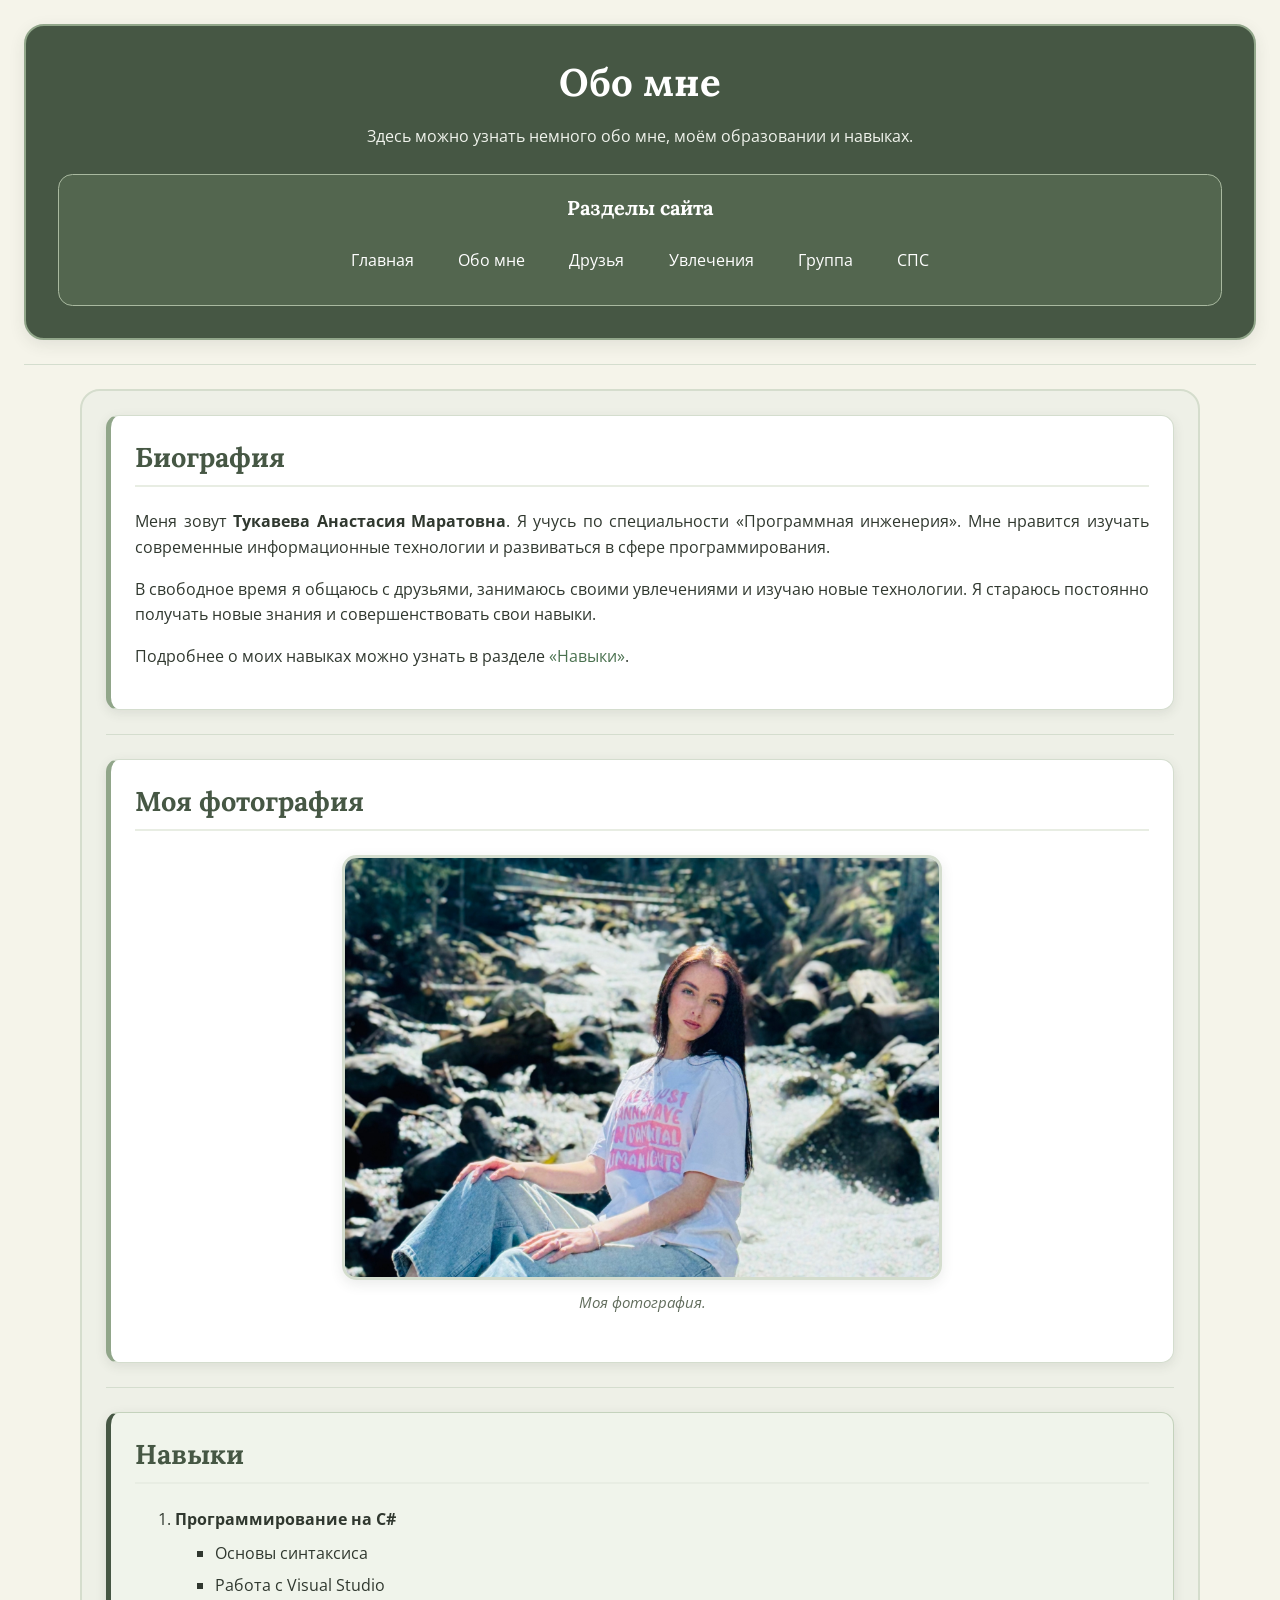
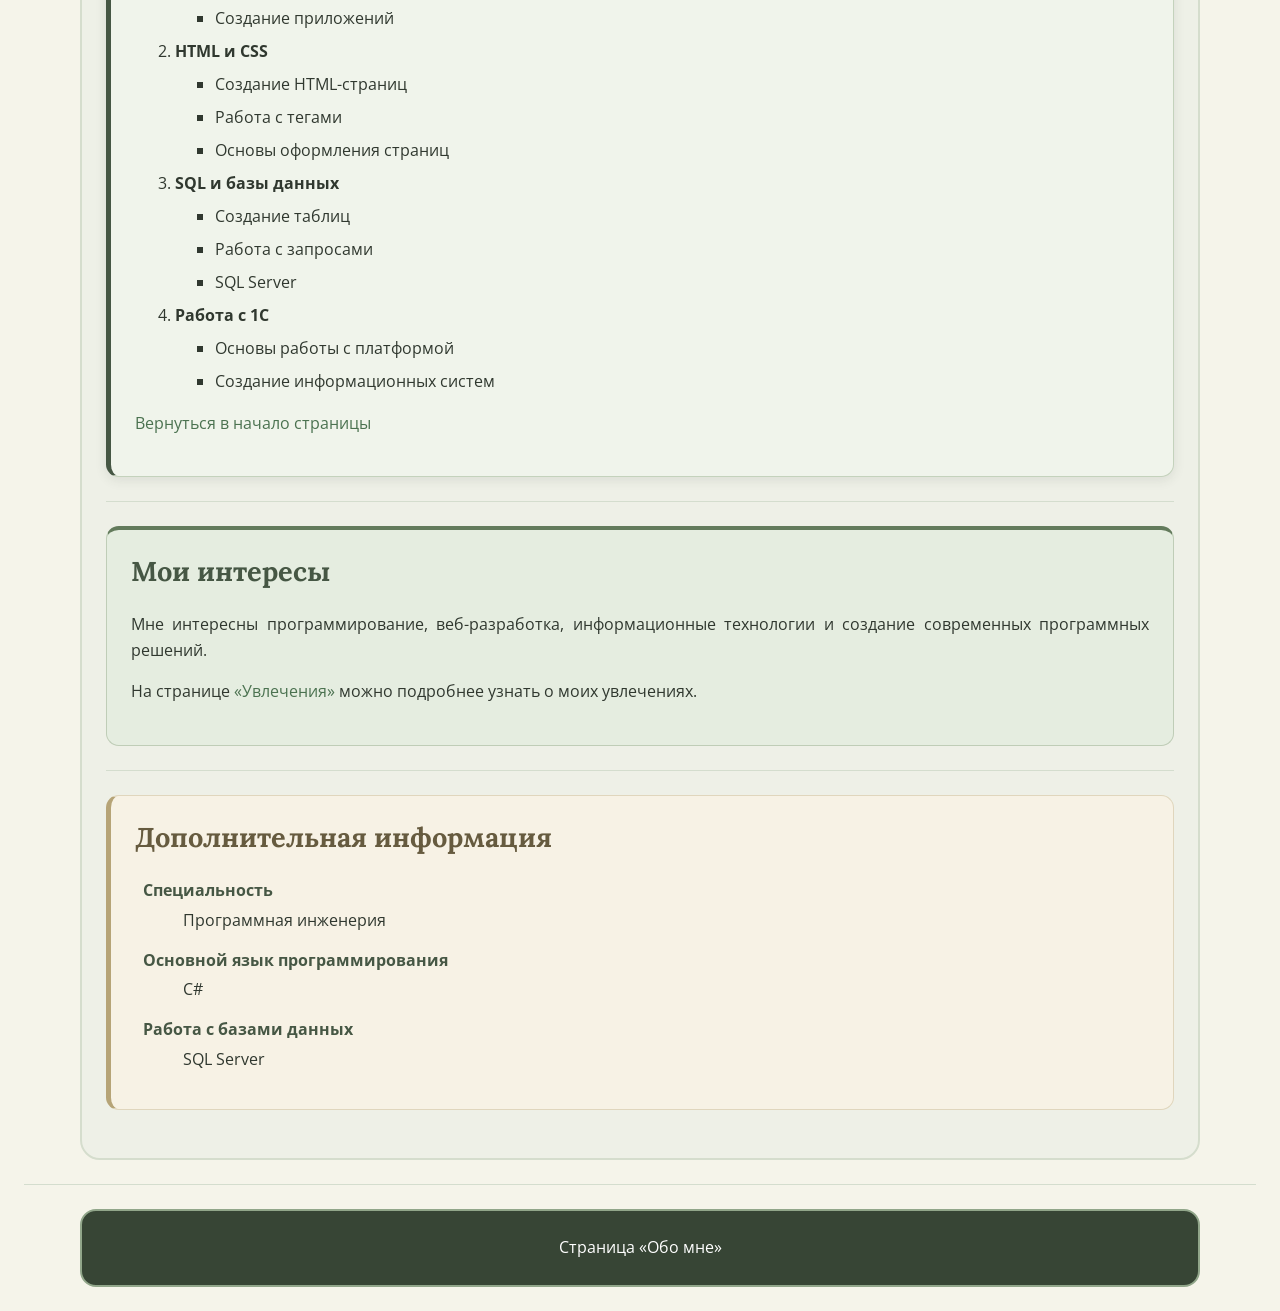
<file: site/about.html>
<!DOCTYPE html>
<html lang="ru">
<head>
    <meta charset="UTF-8">
    <title>Обо мне</title>
    <link rel="preconnect" href="https://fonts.googleapis.com">
    <link rel="preconnect" href="https://fonts.gstatic.com" crossorigin>
    <link href="https://fonts.googleapis.com/css2?family=Lora:wght@400;700&family=Open+Sans:wght@400;600;700&display=swap" rel="stylesheet">
    <link rel="stylesheet" href="style.css">
</head>
<body id="top">

    <!-- Шапка сайта -->
    <header>
        <h1>Обо мне</h1>

        <p>
            Здесь можно узнать немного обо мне,
            моём образовании и навыках.
        </p>

        <!-- Основная навигация сайта -->
        <nav>
            <h2>Разделы сайта</h2>

            <ul>
                <li><a href="index.html">Главная</a></li>
                <li><a href="about.html">Обо мне</a></li>
                <li><a href="friends.html">Друзья</a></li>
                <li><a href="hobbies.html">Увлечения</a></li>
                <li><a href="group.html">Группа</a></li>
                <li><a href="sps.html">СПС</a></li>

            </ul>
        </nav>
    </header>

    <hr>

    <!-- Основное содержимое страницы -->
    <main>

        <!-- Биография -->
        <section>
            <h2>Биография</h2>

            <p>
                Меня зовут
                <strong>Тукавева Анастасия Маратовна</strong>.
                Я учусь по специальности «Программная инженерия».
                Мне нравится изучать современные информационные технологии
                и развиваться в сфере программирования.
            </p>

            <p>
                В свободное время я общаюсь с друзьями,
                занимаюсь своими увлечениями и изучаю новые технологии.
                Я стараюсь постоянно получать новые знания
                и совершенствовать свои навыки.
            </p>

            <p>
                Подробнее о моих навыках можно узнать в разделе
                <a href="#skills">«Навыки»</a>.
            </p>
        </section>

        <hr>

        <!-- Фотография -->
        <section>
            <h2>Моя фотография</h2>

            <figure>
                <img src="image/im.png"
                     alt="Моя фотография"
                     width="600"
                     height="400">

                <figcaption>
                    Моя фотография.
                </figcaption>
            </figure>
        </section>

        <hr>

        <!-- Навыки -->
        <section id="skills">
            <h2>Навыки</h2>

            <ol>
                <li>
                    <strong>Программирование на C#</strong>

                    <ul>
                        <li>Основы синтаксиса</li>
                        <li>Работа с Visual Studio</li>
                        <li>Создание приложений</li>
                    </ul>
                </li>

                <li>
                    <strong>HTML и CSS</strong>

                    <ul>
                        <li>Создание HTML-страниц</li>
                        <li>Работа с тегами</li>
                        <li>Основы оформления страниц</li>
                    </ul>
                </li>

                <li>
                    <strong>SQL и базы данных</strong>

                    <ul>
                        <li>Создание таблиц</li>
                        <li>Работа с запросами</li>
                        <li>SQL Server</li>
                    </ul>
                </li>

                <li>
                    <strong>Работа с 1С</strong>

                    <ul>
                        <li>Основы работы с платформой</li>
                        <li>Создание информационных систем</li>
                    </ul>
                </li>
            </ol>

            <p>
                <a href="#top">Вернуться в начало страницы</a>
            </p>
        </section>

        <hr>

        <!-- Статья -->
        <article>
            <h2>Мои интересы</h2>

            <p>
                Мне интересны программирование, веб-разработка,
                информационные технологии и создание современных
                программных решений.
            </p>

            <p>
                На странице
                <a href="hobbies.html">«Увлечения»</a>
                можно подробнее узнать о моих увлечениях.
            </p>
        </article>

        <hr>

        <!-- Дополнительная информация -->
        <aside>
            <h2>Дополнительная информация</h2>
            <dl>
                <dt><strong>Специальность</strong></dt>
                <dd>Программная инженерия</dd>

                <dt><strong>Основной язык программирования</strong></dt>
                <dd>C#</dd>

                <dt><strong>Работа с базами данных</strong></dt>
                <dd>SQL Server</dd>
            </dl>
        </aside>

    </main>

    <hr>

    <!-- Подвал сайта -->
    <footer>
        <p>Страница «Обо мне»</p>
    </footer>

</body>

</html>
</file>
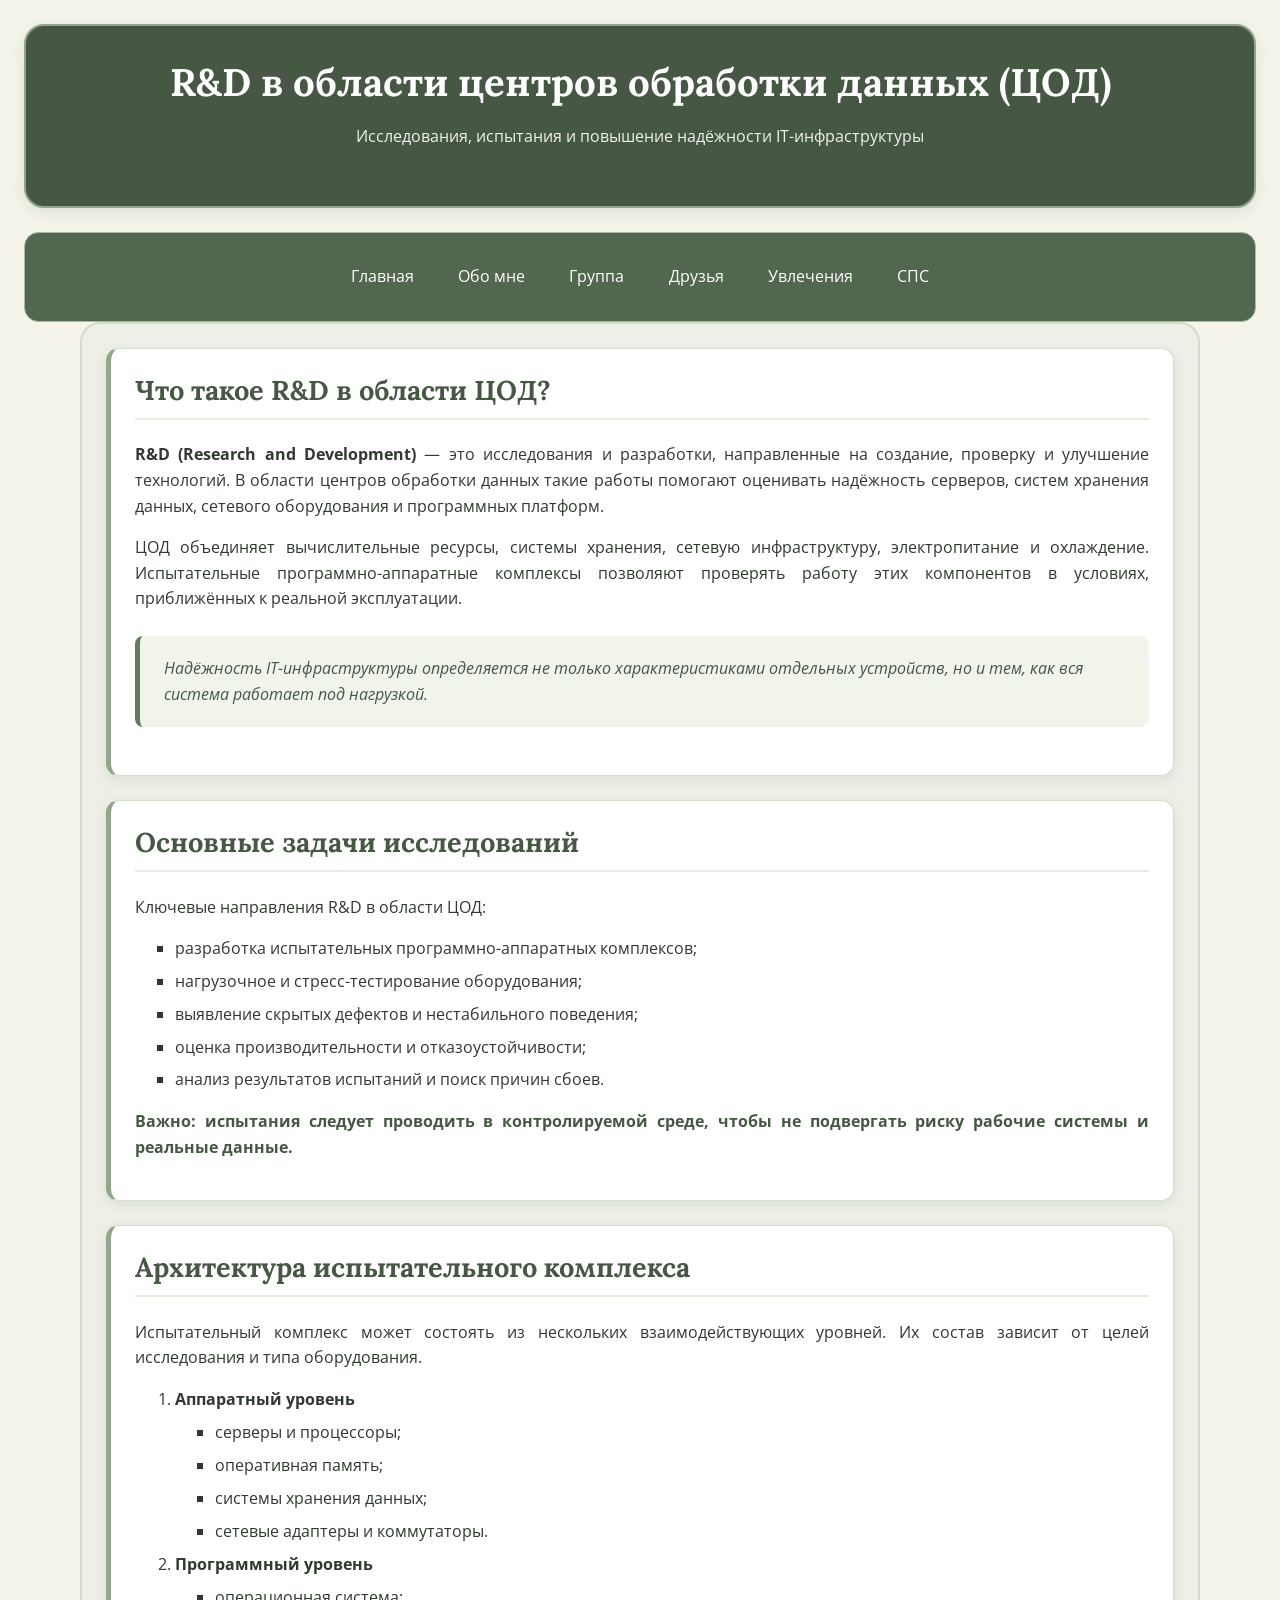
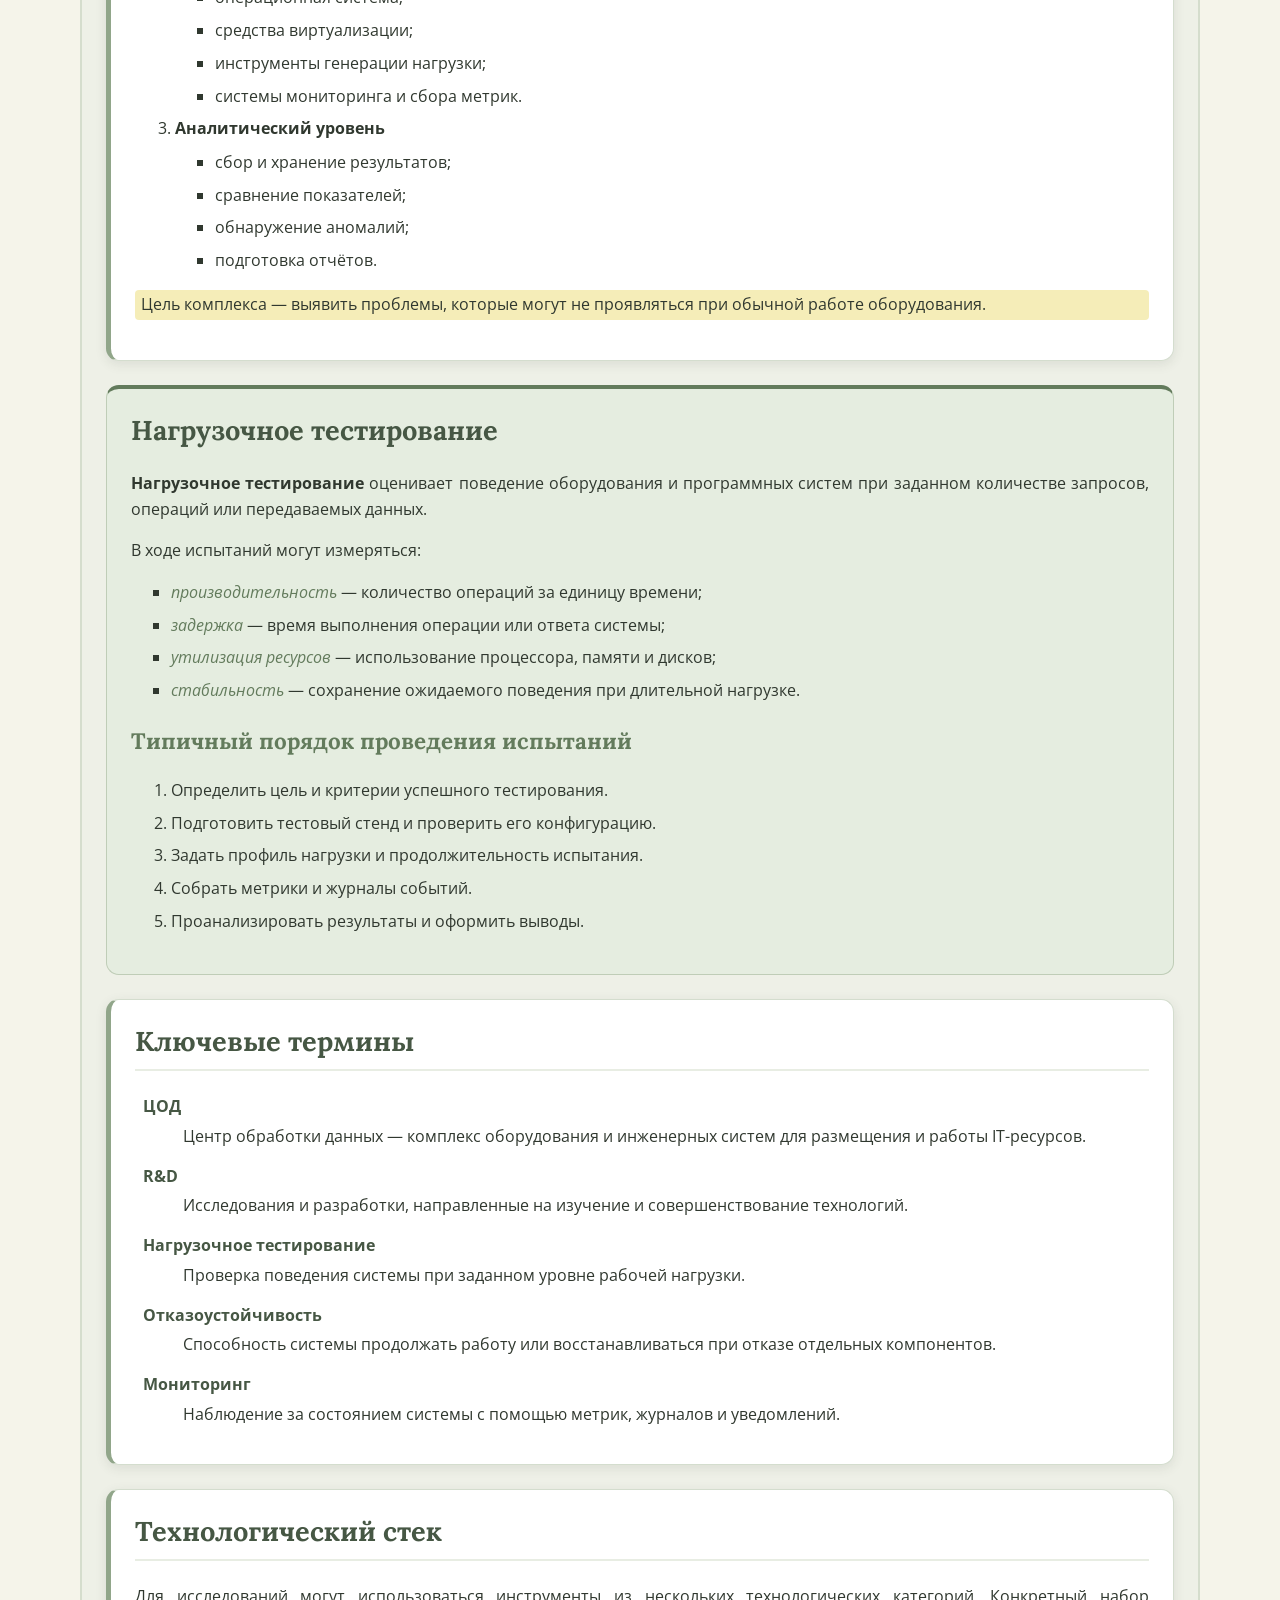
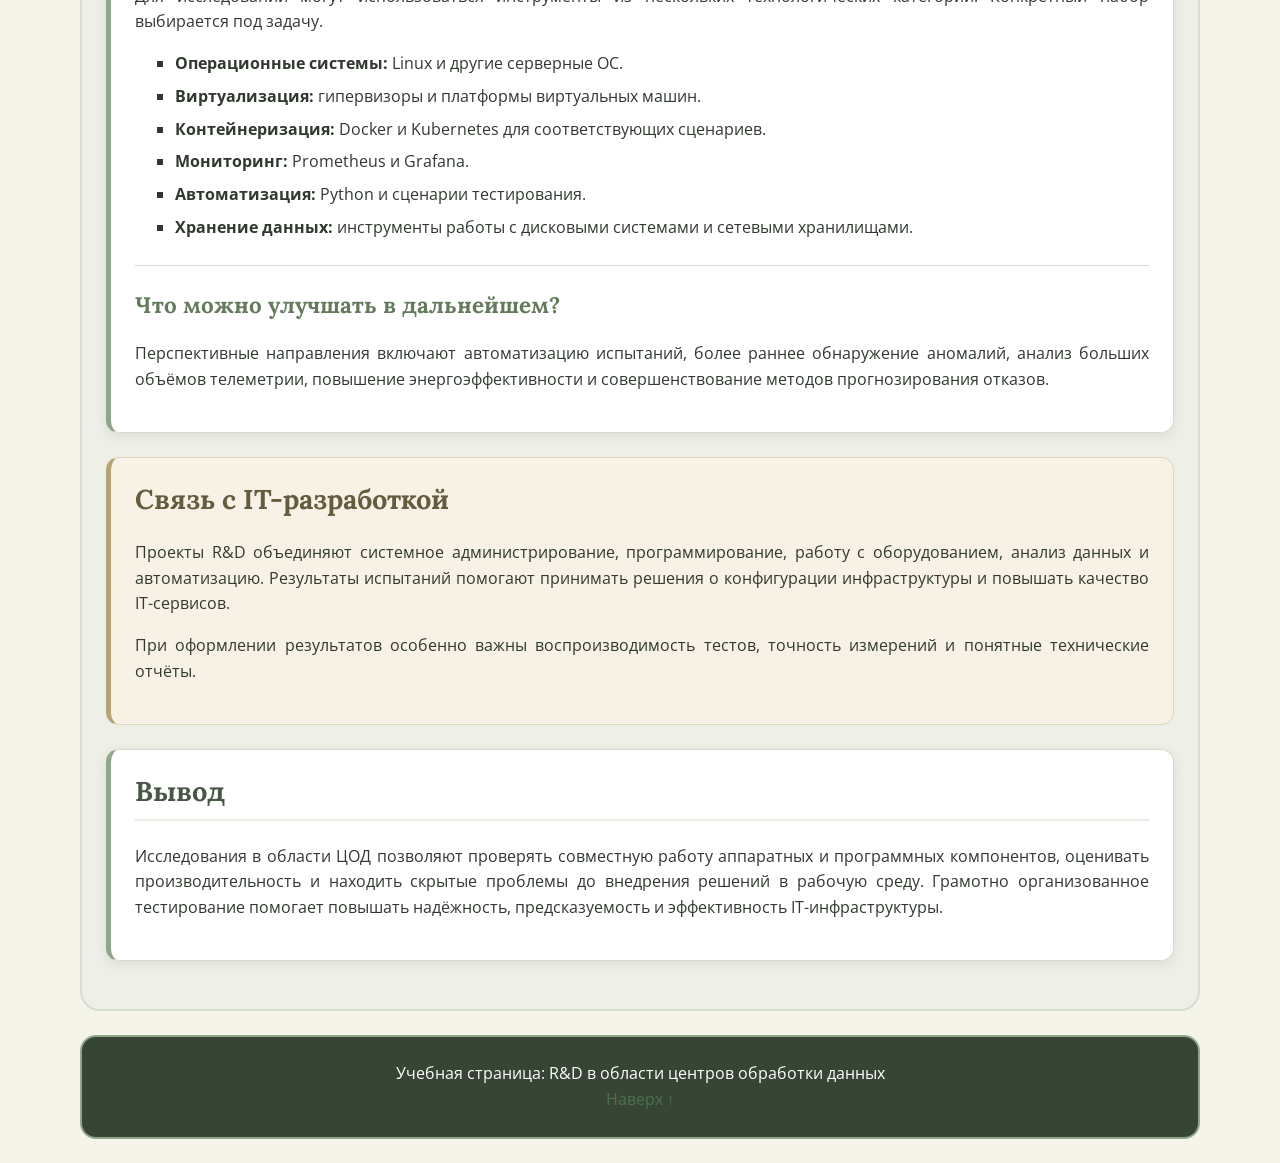
<file: site/sps.html>
<!DOCTYPE html>
<!-- Файл: sps.html -->
<html lang="ru">
<head>
    <meta charset="UTF-8">
    <meta name="viewport" content="width=device-width, initial-scale=1.0">
    <title>R&D в области центров обработки данных</title>

    <!-- Подключение общего файла стилей -->
    <link rel="stylesheet" href="style.css">

    <!-- Подключение шрифтов Google Fonts -->
    <link rel="preconnect" href="https://fonts.googleapis.com">
    <link rel="preconnect" href="https://fonts.gstatic.com" crossorigin>
    <link href="https://fonts.googleapis.com/css2?family=Lora:wght@400;500;600;700&family=Open+Sans:wght@400;600;700&display=swap" rel="stylesheet">
</head>

<body id="top">

    <header id="site-header">
        <h1>R&D в области центров обработки данных (ЦОД)</h1>
        <p>Исследования, испытания и повышение надёжности IT-инфраструктуры</p>
    </header>

    <nav aria-label="Основная навигация">
        <ul>
            <li><a href="index.html">Главная</a></li>
            <li><a href="about.html">Обо мне</a></li>
            <li><a href="group.html">Группа</a></li>
            <li><a href="friends.html">Друзья</a></li>
            <li><a href="hobbies.html">Увлечения</a></li>
            <li><a href="sps.html">СПС</a></li>

        </ul>
    </nav>

    <main>
        <section>
            <h2>Что такое R&amp;D в области ЦОД?</h2>

            <p>
                <strong>R&amp;D (Research and Development)</strong> — это исследования
                и разработки, направленные на создание, проверку и улучшение
                технологий. В области центров обработки данных такие работы помогают
                оценивать надёжность серверов, систем хранения данных, сетевого
                оборудования и программных платформ.
            </p>

            <p>
                ЦОД объединяет вычислительные ресурсы, системы хранения, сетевую
                инфраструктуру, электропитание и охлаждение. Испытательные
                программно-аппаратные комплексы позволяют проверять работу этих
                компонентов в условиях, приближённых к реальной эксплуатации.
            </p>

            <blockquote>
                Надёжность IT-инфраструктуры определяется не только характеристиками
                отдельных устройств, но и тем, как вся система работает под нагрузкой.
            </blockquote>
        </section>

        <section>
            <h2>Основные задачи исследований</h2>

            <p>Ключевые направления R&amp;D в области ЦОД:</p>

            <ul>
                <li>разработка испытательных программно-аппаратных комплексов;</li>
                <li>нагрузочное и стресс-тестирование оборудования;</li>
                <li>выявление скрытых дефектов и нестабильного поведения;</li>
                <li>оценка производительности и отказоустойчивости;</li>
                <li>анализ результатов испытаний и поиск причин сбоев.</li>
            </ul>

            <p class="important">
                Важно: испытания следует проводить в контролируемой среде,
                чтобы не подвергать риску рабочие системы и реальные данные.
            </p>
        </section>

        <section>
            <h2>Архитектура испытательного комплекса</h2>

            <p>
                Испытательный комплекс может состоять из нескольких взаимодействующих
                уровней. Их состав зависит от целей исследования и типа оборудования.
            </p>

            <ol>
                <li>
                    <strong>Аппаратный уровень</strong>
                    <ul>
                        <li>серверы и процессоры;</li>
                        <li>оперативная память;</li>
                        <li>системы хранения данных;</li>
                        <li>сетевые адаптеры и коммутаторы.</li>
                    </ul>
                </li>
                <li>
                    <strong>Программный уровень</strong>
                    <ul>
                        <li>операционная система;</li>
                        <li>средства виртуализации;</li>
<li>инструменты генерации нагрузки;</li>
                        <li>системы мониторинга и сбора метрик.</li>
                    </ul>
                </li>
                <li>
                    <strong>Аналитический уровень</strong>
                    <ul>
                        <li>сбор и хранение результатов;</li>
                        <li>сравнение показателей;</li>
                        <li>обнаружение аномалий;</li>
                        <li>подготовка отчётов.</li>
                    </ul>
                </li>
            </ol>

            <p class="highlight">
                Цель комплекса — выявить проблемы, которые могут не проявляться
                при обычной работе оборудования.
            </p>
        </section>

        <article>
            <h2>Нагрузочное тестирование</h2>

            <p>
                <strong>Нагрузочное тестирование</strong> оценивает поведение
                оборудования и программных систем при заданном количестве запросов,
                операций или передаваемых данных.
            </p>

            <p>В ходе испытаний могут измеряться:</p>

            <ul>
                <li><em>производительность</em> — количество операций за единицу времени;</li>
                <li><em>задержка</em> — время выполнения операции или ответа системы;</li>
                <li><em>утилизация ресурсов</em> — использование процессора, памяти и дисков;</li>
                <li><em>стабильность</em> — сохранение ожидаемого поведения при длительной нагрузке.</li>
            </ul>

            <h3>Типичный порядок проведения испытаний</h3>

            <ol>
                <li>Определить цель и критерии успешного тестирования.</li>
                <li>Подготовить тестовый стенд и проверить его конфигурацию.</li>
                <li>Задать профиль нагрузки и продолжительность испытания.</li>
                <li>Собрать метрики и журналы событий.</li>
                <li>Проанализировать результаты и оформить выводы.</li>
            </ol>
        </article>

        <section>
            <h2>Ключевые термины</h2>

            <dl>
                <dt><strong>ЦОД</strong></dt>
                <dd>Центр обработки данных — комплекс оборудования и инженерных систем для размещения и работы IT-ресурсов.</dd>

                <dt><strong>R&amp;D</strong></dt>
                <dd>Исследования и разработки, направленные на изучение и совершенствование технологий.</dd>

                <dt><strong>Нагрузочное тестирование</strong></dt>
                <dd>Проверка поведения системы при заданном уровне рабочей нагрузки.</dd>

                <dt><strong>Отказоустойчивость</strong></dt>
                <dd>Способность системы продолжать работу или восстанавливаться при отказе отдельных компонентов.</dd>

                <dt><strong>Мониторинг</strong></dt>
                <dd>Наблюдение за состоянием системы с помощью метрик, журналов и уведомлений.</dd>
            </dl>
        </section>

        <section>
            <h2>Технологический стек</h2>

            <p>
                Для исследований могут использоваться инструменты из нескольких
                технологических категорий. Конкретный набор выбирается под задачу.
            </p>

            <ul>
                <li><strong>Операционные системы:</strong> Linux и другие серверные ОС.</li>
                <li><strong>Виртуализация:</strong> гипервизоры и платформы виртуальных машин.</li>
                <li><strong>Контейнеризация:</strong> Docker и Kubernetes для соответствующих сценариев.</li>
                <li><strong>Мониторинг:</strong> Prometheus и Grafana.</li>
                <li><strong>Автоматизация:</strong> Python и сценарии тестирования.</li>
                <li><strong>Хранение данных:</strong> инструменты работы с дисковыми системами и сетевыми хранилищами.</li>
            </ul>

            <hr>

            <h3>Что можно улучшать в дальнейшем?</h3>

            <p>
                Перспективные направления включают автоматизацию испытаний,
                более раннее обнаружение аномалий, анализ больших объёмов
                телеметрии, повышение энергоэффективности и совершенствование
                методов прогнозирования отказов.
            </p>
        </section>

        <aside>
            <h2>Связь с IT-разработкой</h2>

            <p>
                Проекты R&amp;D объединяют системное администрирование,
                программирование, работу с оборудованием, анализ данных и
                автоматизацию. Результаты испытаний помогают принимать решения
                о конфигурации инфраструктуры и повышать качество IT-сервисов.
            </p>

            <p>
                При оформлении результатов особенно важны воспроизводимость
                тестов, точность измерений и понятные технические отчёты.
            </p>
        </aside>

        <section>
            <h2>Вывод</h2>

            <p>
                Исследования в области ЦОД позволяют проверять совместную работу
                аппаратных и программных компонентов, оценивать производительность
                и находить скрытые проблемы до внедрения решений в рабочую среду.
                Грамотно организованное тестирование помогает повышать надёжность,
                предсказуемость и эффективность IT-инфраструктуры.
            </p>
        </section>
    </main>

    <footer>
        <p>Учебная страница: R&amp;D в области центров обработки данных</p>
        <p><a href="#top">Наверх ↑</a></p>
    </footer>

</body>
</html>
</file>
<file: site/style.css>
/* =========================================
   1. ЦВЕТОВАЯ ПАЛИТРА И CSS-ПЕРЕМЕННЫЕ
   ========================================= */

:root {
    --primary-color: #465744;
    --secondary-color: #E8EDE3;
    --accent-color: #91A68A;
    --accent-dark: #637B5C;
    --text-color: #30382F;
    --background-color: #F5F4EA;
    --card-color: #FFFFFF;
    --border-color: #D4DDCE;
    --highlight-color: #F5EDB8;
    --important-color: #A13F42;
    --footer-color: #374535;
    --shadow-color: rgba(48, 56, 47, 0.10);
}

/* =========================================
   2. ОБЩИЕ СТИЛИ ДОКУМЕНТА
   ========================================= */

* {
    box-sizing: border-box;
}

html {
    font-size: 16px;
    scroll-behavior: smooth;
}

body {
    margin: 0;
    padding: 1.5rem;
    font-family: "Open Sans", Arial, sans-serif;
    font-size: 1rem;
    line-height: 1.6;
    color: var(--text-color);
    background-color: var(--background-color);
}

/* =========================================
   3. ЗАГОЛОВКИ И ТЕКСТ
   ========================================= */

h1,
h2,
h3,
h4,
h5,
h6 {
    font-family: "Lora", Georgia, serif;
    line-height: 1.3;
}

h1 {
    margin-top: 0;
    margin-bottom: 1rem;
    font-size: 2.4rem;
    color: var(--primary-color);
    text-align: center;
}

h2 {
    margin-top: 0;
    font-size: 1.7rem;
    color: var(--primary-color);
}

h3 {
    font-size: 1.4rem;
    color: var(--accent-dark);
}

h4 {
    font-size: 1.2rem;
    color: var(--primary-color);
}

h5 {
    font-size: 1.1rem;
    color: var(--accent-dark);
}

h6 {
    font-size: 1rem;
    color: var(--text-color);
}

p {
    margin-top: 0;
    margin-bottom: 1rem;
    text-align: justify;
}

strong {
    font-weight: 700;
}

em {
    color: var(--accent-dark);
}

/* =========================================
   4. ШАПКА САЙТА
   ========================================= */

header {
    margin: 0 auto 1.5rem;
    padding: 2rem;
    color: var(--card-color);
    background-color: var(--primary-color);
    border: 2px solid var(--accent-color);
    border-radius: 1.25rem;
    box-shadow: 0 0.3rem 1rem var(--shadow-color);
}

header h1 {
    color: var(--card-color);
}

header p {
    max-width: 48rem;
    margin: 0 auto 1.5rem;
    text-align: center;
    color: #F0F3EC;
}

header h2 {
    color: var(--card-color);
}

/* =========================================
   5. НАВИГАЦИОННОЕ МЕНЮ
   ========================================= */

nav {
    margin-top: 1.5rem;
    padding: 1.25rem;
    background-color: #53664F;
    border: 1px solid #A9B9A0;
    border-radius: 0.9rem;
}

nav h2 {
    margin-bottom: 1rem;
    text-align: center;
    font-size: 1.25rem;
}

nav ul {
    display: flex;
    flex-wrap: wrap;
    justify-content: center;
    gap: 0.65rem;
    margin: 0;
    padding: 0;
    list-style: none;
}

nav li {
    margin: 0;
}

nav a {
    display: block;
    padding: 0.65rem 1rem;
    color: #FFFFFF;
    background-color: transparent;
    text-align: center;
    text-decoration: none;
    border: 1px solid transparent;
    border-radius: 0.5rem;
    transition:
        background-color 0.2s ease,
        color 0.2s ease,
        transform 0.2s ease;
}

nav a:visited {
    color: #E2EBDD;
}

nav a:hover {
    color: #FFFFFF;
    background-color: var(--accent-dark);
    border-color: #DCE6D5;
    text-decoration: underline;
    transform: translateY(-2px);
}

nav a:active {
    color: #FFFFFF;
    background-color: #344531;
    transform: translateY(0);
}

/* =========================================
   6. ГЛАВНЫЙ БЛОК
   ========================================= */

main {
    max-width: 70rem;
    margin: 0 auto 1.5rem;
    padding: 1.5rem;
    background-color: #EEF0E7;
    border: 2px solid #D5DDCD;
    border-radius: 1.25rem;
}

/* =========================================
   7. СЕКЦИИ
   ========================================= */

section {
    margin-bottom: 1.5rem;
    padding: 1.5rem;
    background-color: var(--card-color);
    border: 1px solid var(--border-color);
    border-left: 0.35rem solid var(--accent-color);
    border-radius: 0.8rem;
    box-shadow: 0 0.2rem 0.7rem var(--shadow-color);
}

section h2 {
    padding-bottom: 0.6rem;
    border-bottom: 2px solid var(--secondary-color);
}

/* Уникальная секция навыков на about.html */

#skills {
    background-color: #F0F4EB;
    border-color: #C4D2BC;
    border-left-color: var(--primary-color);
}

/* =========================================
   8. СТАТЬИ
   ========================================= */

article {
    margin: 1.5rem 0;
    padding: 1.5rem;
    background-color: #E5EDE0;
    border: 1px solid #BFCDB7;
    border-top: 0.3rem solid var(--accent-dark);
    border-radius: 0.8rem;
}

article h2 {
    color: var(--primary-color);
}

/* =========================================
   9. ДОПОЛНИТЕЛЬНЫЕ БЛОКИ
   ========================================= */

aside {
    margin: 1.5rem 0;
    padding: 1.5rem;
    background-color: #F7F2E5;
    border: 1px solid #E0D6BD;
    border-left: 0.35rem solid #B6A477;
    border-radius: 0.8rem;
}

aside h2 {
    color: #665B3F;
}

/* =========================================
   10. СПИСКИ
   ========================================= */

ul {
    list-style-type: square;
}

ol {
    list-style-type: decimal;
}

li {
    margin-bottom: 0.45rem;
}

li ul {
    margin-top: 0.5rem;
}

dl {
    margin: 0;
    padding-left: 0.5rem;
}

dt {
    margin-top: 0.9rem;
    color: var(--primary-color);
    font-weight: 700;
}

dd {
    margin-top: 0.25rem;
    margin-bottom: 0.8rem;
}

/* =========================================
   11. ССЫЛКИ
   ========================================= */

a {
    color: #4B7250;
    text-decoration: none;
    transition: color 0.2s ease;
}

a:visited {
    color: #756184;
}

a:hover {
    color: #315A38;
    text-decoration: underline;
}

a:active {
    color: #A13F42;
}

/* =========================================
   12. ФОТОГРАФИИ И ПОДПИСИ
   ========================================= */

figure {
    margin: 1.5rem auto;
    text-align: center;
}

figure img {
    display: block;
    max-width: 100%;
    height: auto;
    margin: 0 auto;
    border: 3px solid var(--border-color);
    border-radius: 0.9rem;
    box-shadow: 0 0.25rem 0.8rem var(--shadow-color);
    transition: transform 0.25s ease;
}

figure img:hover {
    transform: scale(1.02);
}

figcaption {
    margin-top: 0.65rem;
    color: #626D5D;
    font-size: 0.95rem;
    font-style: italic;
}

/* =========================================
   13. КЛАССЫ ВЫДЕЛЕНИЯ ТЕКСТА
   ========================================= */

.important {
    color: var(--primary-color);
    font-weight: 700;
}

.highlight {
    padding: 0.15rem 0.35rem;
    color: var(--text-color);
    background-color: var(--highlight-color);
    border-radius: 0.25rem;
}

/* =========================================
   14. ЦИТАТЫ
   ========================================= */

blockquote {
    margin: 1.5rem 0;
    padding: 1.25rem 1.5rem;
    color: #465744;
    background-color: #F0F4EB;
    border-left: 0.35rem solid var(--accent-dark);
    border-radius: 0.5rem;
    font-style: italic;
}

/* =========================================
   15. РАЗДЕЛИТЕЛИ
   ========================================= */

hr {
    margin: 1.5rem auto;
    border: 0;
    border-top: 1px solid var(--border-color);
}

/* =========================================
   16. ПОДВАЛ САЙТА
   ========================================= */

footer {
    max-width: 70rem;
    margin: 0 auto;
    padding: 1.5rem;
    color: #FFFFFF;
    background-color: var(--footer-color);
    border: 2px solid var(--accent-color);
    border-radius: 1rem;
    text-align: center;
}

footer p {
    margin: 0;
    text-align: center;
    color: #FFFFFF;
}

/* =========================================
   17. АДАПТИВНОСТЬ ДЛЯ ТЕЛЕФОНОВ
   ========================================= */

@media (max-width: 600px) {
    html {
        font-size: 15px;
    }

    body {
        padding: 0.6rem;
    }

    header {
        padding: 1.2rem;
    }

    h1 {
        font-size: 1.9rem;
    }

    h2 {
        font-size: 1.45rem;
    }

    main {
        padding: 0.7rem;
    }

    section,
    article,
    aside {
        padding: 1rem;
    }

    nav ul {
        flex-direction: column;
    }

    nav a {
        width: 100%;
    }

    figure img {
        max-width: 100%;
    }
}
</file>
